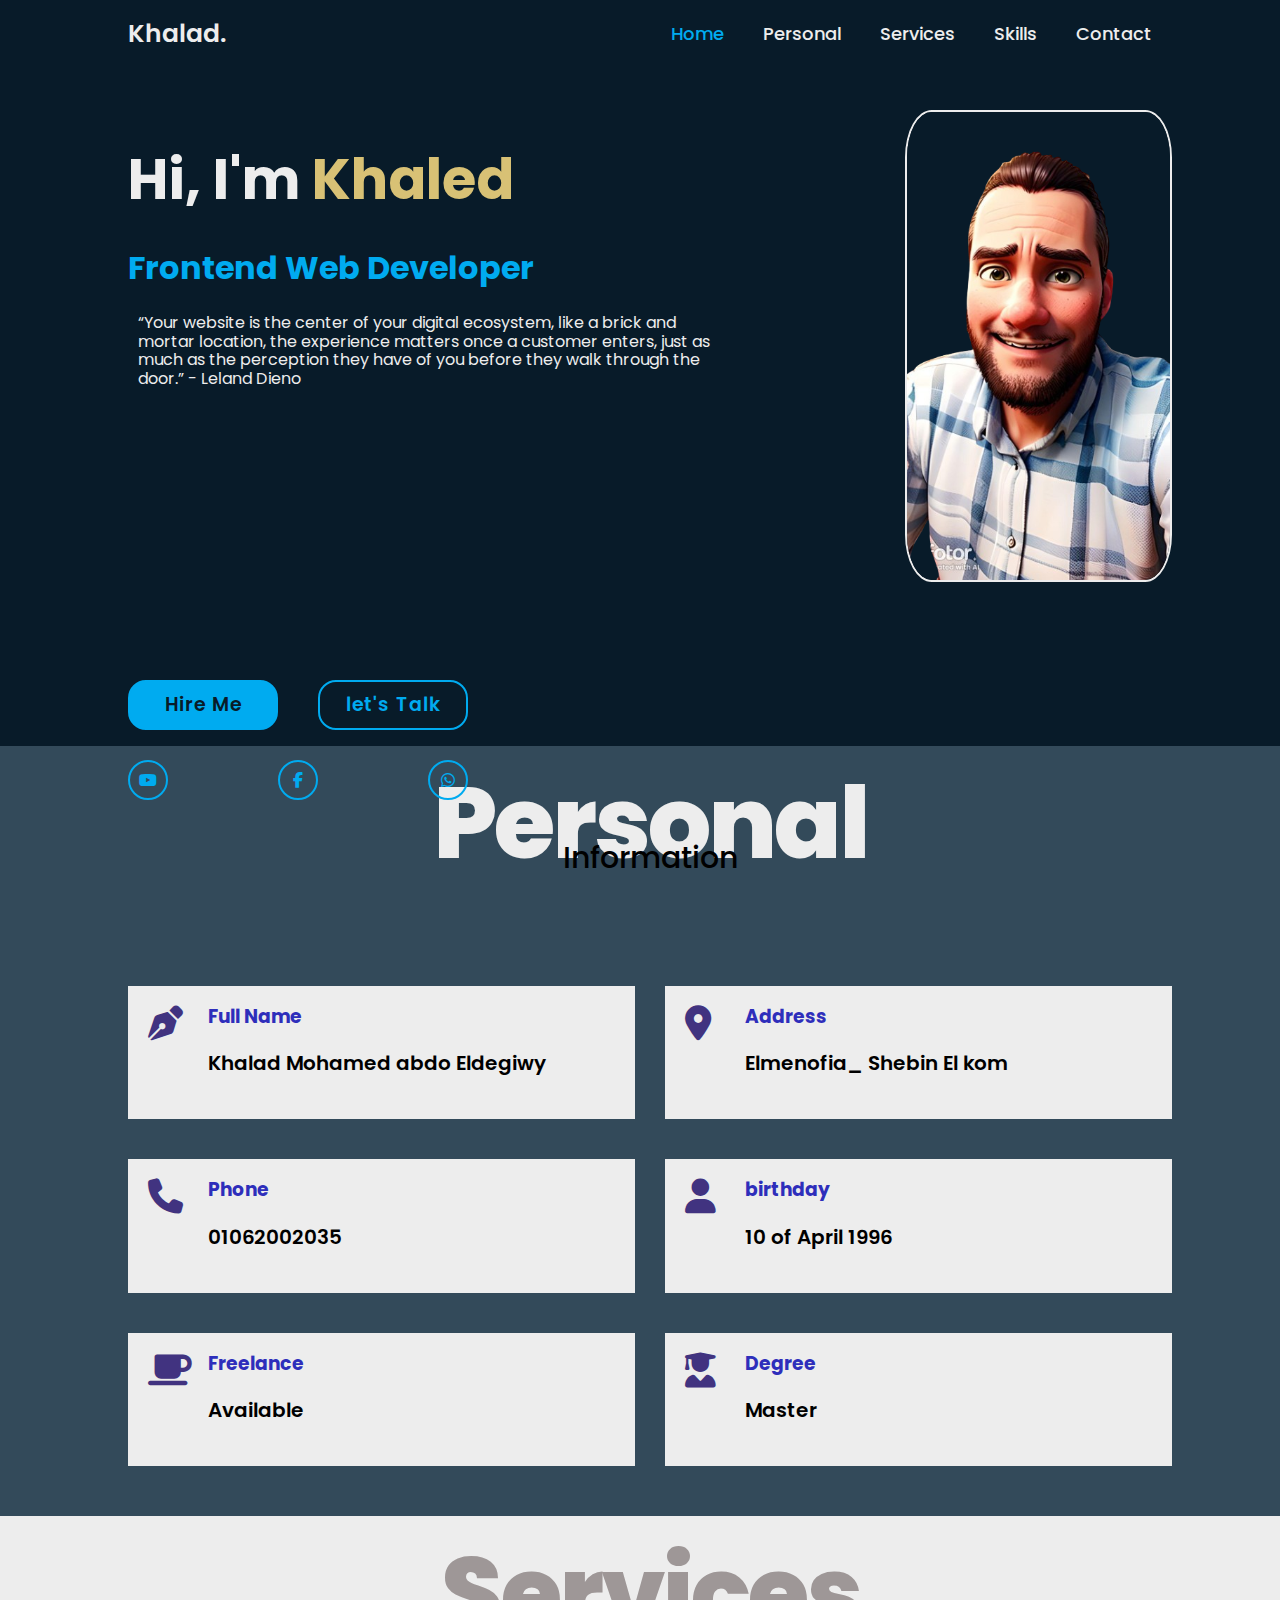
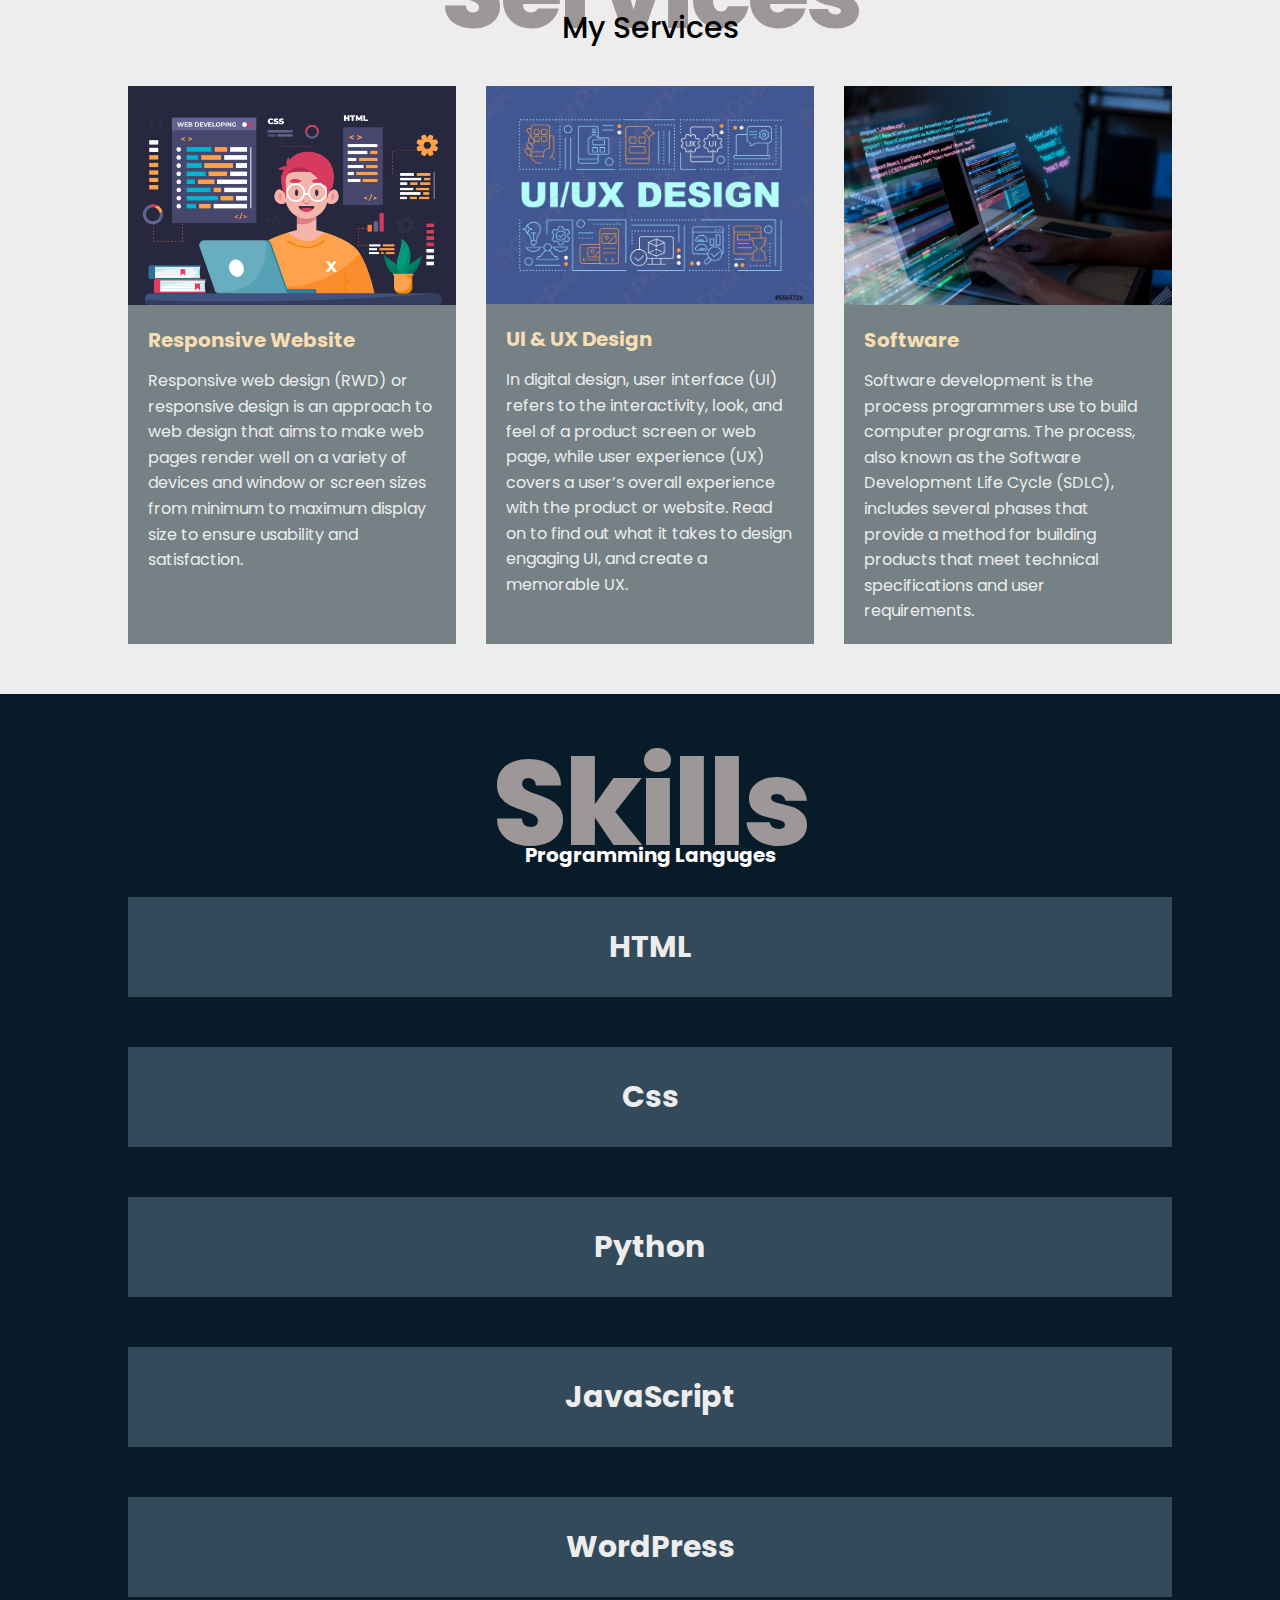
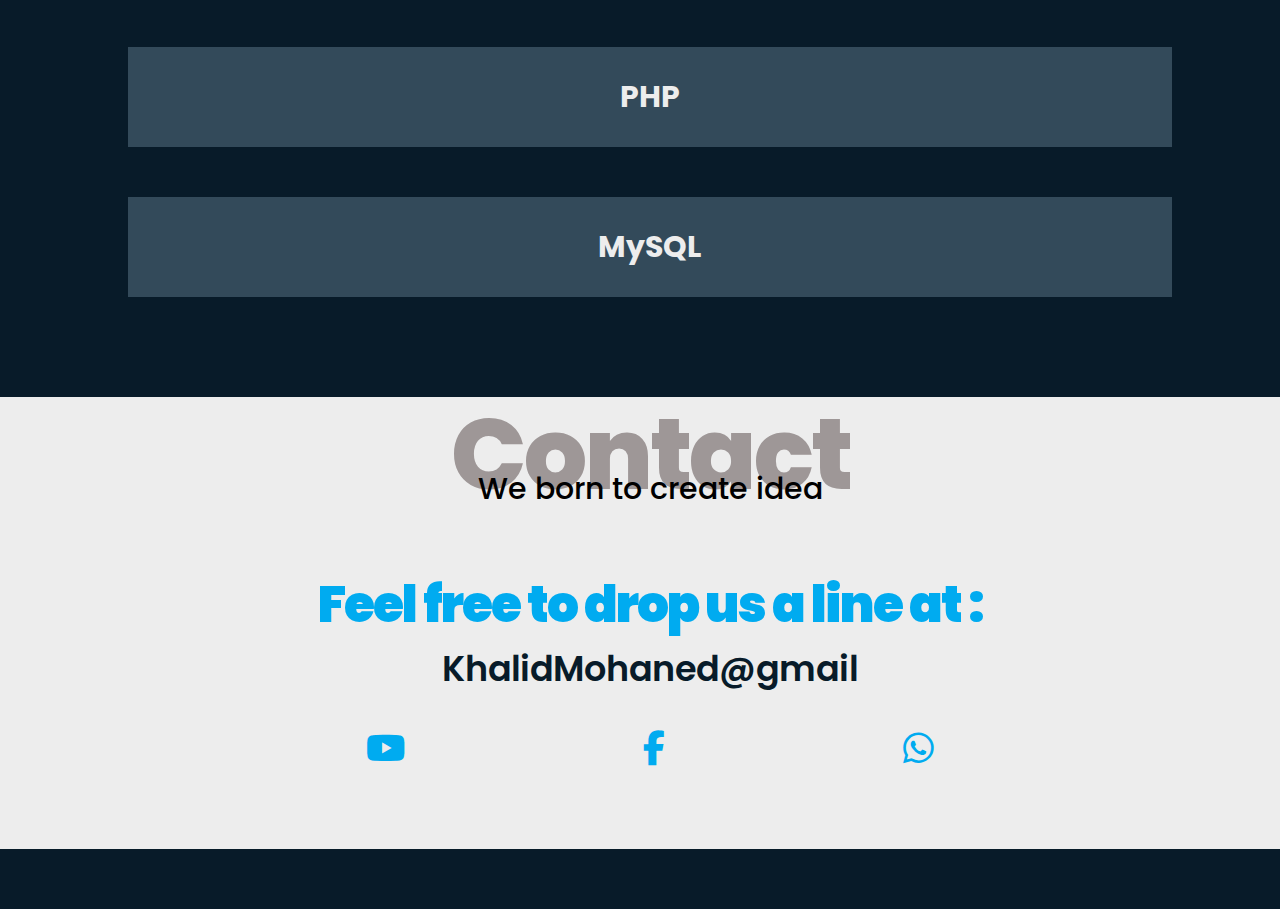
<file: index.html>
<!DOCTYPE html>
<html lang="en">
  <head>
    <meta charset="UTF-8" />
    <meta name="viewport" content="width=device-width, initial-scale=1.0" />
    <!-- Main Template Css -->
    <link rel="stylesheet" href="css/style_2.css" />
    <!-- Render All element Normally -->
    <link rel="stylesheet" href="css/normalized.css" />
    <!-- font icon lib -->
    <link rel="stylesheet" href="css/all.min.css" />
    <!-- Google font -->
    <link rel="preconnect" href="https://fonts.googleapis.com" />
    <link rel="preconnect" href="https://fonts.gstatic.com" crossorigin />
    <link
      href="https://fonts.googleapis.com/css2?family=Poppins:ital,wght@0,100;0,200;0,300;0,400;0,500;0,600;0,700;0,800;0,900;1,100;1,200;1,300;1,400;1,500;1,600;1,700;1,800;1,900&display=swap"
      rel="stylesheet"
    />
    <!-- title web -->
    <title>Personal Portfolio</title>
  </head>

  <body>
    <!-- Start Header -->
    <div class="Header">
      <div class="Container">
        <a href="#" class="logo">Khalad.</a>
        <nav class="navb">
          <a href="#" class="active">Home</a>
          <a href="#Personal">Personal</a>
          <a href="#Services">Services</a>
          <a href="#Skills">Skills</a>
          <a href="#Contact">Contact</a>
        </nav>

      <!-- Media Small Screen Icon -->
        <div class="Small_Navb">
          <span class="icon">
            <span></span>
            <span></span>
            <span></span>
          </span>
          <ul>
            <li><a href="#Personal">Personal</a></li>
            <li><a href="#Skills">Skills</a></li>
            <li><a href="#Services">Services</a></li>
            <li><a href="#Contact">Contact</a></li>
          </ul>
        </div>
      </div>
    </div>  
      <!-- End Header -->
      
    <div class="Home">
      <div class="Container">
        <div class="Home_contant">
          <div class="Text">
            <h1>Hi, I'm <span>Khaled</span></h1>
            <h2>Frontend Web Developer</h2>
            <p>
              “Your website is the center of your digital ecosystem, like a brick and mortar location, the experience matters once a customer enters, just as much as the perception they have of you before they walk through the door.” - Leland Dieno
            </p>
            
          </div>
          
          <div class="Image">
            <img src="img/cartoon.png" alt="">
          </div> 
          <!-- Start Media Section -->
          <div class="Media">
            <div class="click">
              <a href="#">Hire Me</a>
              <a href="https://api.whatsapp.com/send?phone=201062002035&text=Hello%20%2C%20I%20want%20More%20Info%20about%20your%20work%20%F0%9F%98%8A" target="_blank">let's Talk</a>
              </div>
              <div class="icons">
              <a href="https://www.youtube.com" target="_blank"><i class="fab fa-youtube"></i></a>
              <a href="https://www.facebook.com/profile.php?viewas=100000686899395&id=100029285110965" target="_blank"><i class="fab fa-facebook-f"></i></a>
              <a href="https://api.whatsapp.com/send?phone=201062002035&text=Hello%20%2C%20I%20want%20More%20Info%20about%20your%20work%20%F0%9F%98%8A" target="_blank"><i class="fa-brands fa-whatsapp"></i></i></a>
              </div> 
          </div>
          <!-- End Media Section -->
      </div>
    </div> 
    <!-- End Home Section -->




    <!-- Start Personal Section -->
    <div class="Personal" id="Personal">
      <div class="Container">
        <div class="Specail_Heading">Personal</div>
        <p>Information</p>
        <div class="Personal_contant">

          <div class="col">
            <div class="info_box">
              <i class="fa-solid fa-pen-nib"></i>
              <div class="text_box">
                <h3>Full Name</h3>
                <p>Khalad Mohamed abdo Eldegiwy</p>
              </div>
            </div>
            
            <div class="info_box">
              <i class="fa-solid fa-phone"></i>
              <div class="text_box">
                <h3>Phone</h3>
                <p>01062002035</p>
              </div>  
            </div>
          
            <div class="info_box">
              <i class="fa-solid fa-mug-saucer"></i>
              <div class="text_box">
                <h3>Freelance</h3>
                <p>Available</p>
              </div>  
            </div>  
          </div>

          <div class="col">
            <div class="info_box">
              <i class="fa-solid fa-location-dot"></i>
              <div class="text_box">
                <h3> Address</h3>
                <p>Elmenofia_ Shebin El kom</p>
              </div>
            </div>
            
            <div class="info_box">
              <i class="fa-solid fa-user"></i>
              <div class="text_box">
                <h3>birthday</h3>
                <p>10 of April 1996</p>
              </div>  
            </div>

            <div class="info_box">
              <i class="fa-solid fa-user-graduate"></i>
              <div class="text_box">
                <h3>Degree</h3>
                <p>Master </p>
              </div>  
            </div>
          </div>
        </div>
      </div>
    </div>


    <!-- End Personal Section -->





    <!-- Start Services Section -->
    <div class="Services" id="Services">
      <div class="Container">
        <div class="Specail_Heading">Services</div>
        <p>My Services</p>

        <div class="Serv_contant">


          <div class="Card">
            <img src="img/Web de.jpg" alt="">
            <div class="Serv_text">
              <h3>Responsive Website </h3>
              <p> 
                Responsive web design (RWD) or responsive design is an approach to web design that aims to make web
                pages render well on a variety of devices and window
                or screen sizes from minimum to maximum display size to ensure usability
                and satisfaction.</p>
            </div>
          </div>


          <div class="Card">
            <img src="img/ux-ui-design-word-concepts-5565726.jpg" alt="">
            <div class="Serv_text">
              <h3>Ul & UX Design</h3>
              <p> In digital design, user interface (UI) refers to the interactivity, look, and feel of a product screen or
                web page, while user experience (UX) covers a user’s overall experience with the product or website.
                Read on to find out what it takes to design engaging UI,
                and create a memorable UX.</p>
            </div>
          </div>

          <div class="Card">
            <img src="img/soft2.jpg" alt="">
            <div class="Serv_text">
              <h3>Software</h3>
              <p>Software development is the process programmers use to build computer programs.
                The process, also known as the Software Development Life Cycle (SDLC),
                includes several phases that provide a method for building products that
                meet technical specifications and user requirements.</p>
            </div>
          </div>


        </div>
      </div>
    </div>
    <!-- End Services Section -->

    <!-- Start Skills Section -->
    <div class="Skills" id="Skills">
      <div class="Container">
        <div class="Specail_Heading">Skills</div>
        <p>Programming Languges</p>

        <div class="Skill_contant">
          <div class="Rate_box">
            <h3>HTML</h3>
          </div>

          <div class="Rate_box">
            <h3>Css</h3>
          </div>

          <div class="Rate_box">
            <h3>Python</h3>
          </div>

          <div class="Rate_box">
            <h3>JavaScript</h3>
          </div>

	  <div class="Rate_box">
            <h3>WordPress</h3>
          </div>

	  <div class="Rate_box">
            <h3>PHP</h3>
          </div>

	  <div class="Rate_box">
            <h3>MySQL</h3>  
          </div>

        </div>  
      </div>
    </div>
    <!-- End Skills Section -->

    <!-- Start Contact section -->
    <div class="Contact" id="Contact">
      <div class="Container">
        <div class="Specail_Heading">Contact</div>
        <p>We born to create idea</p>
        <div class="info">
          <p class="label">Feel free to drop us a line at :</p>
          <a href="mailto:KhalidMohaned@gmail?subject=contect" class="link"
            >KhalidMohaned@gmail</a>
          <div class="social">
            <a href="https://www.youtube.com" target="_blank"><i class="fab fa-youtube"></i></a>
            <a href="https://www.facebook.com/profile.php?viewas=100000686899395&id=100029285110965" target="_blank"><i class="fab fa-facebook-f"></i></a>
            <a href="https://api.whatsapp.com/send?phone=201062002035&text=Hello%20%2C%20I%20want%20More%20Info%20about%20your%20work%20%F0%9F%98%8A" target="_blank"><i class="fa-brands fa-whatsapp"></i></a>
          </div>
        </div>
      </div>
    </div>

    <!-- End Contact section -->
  </body>
</html>
</file>
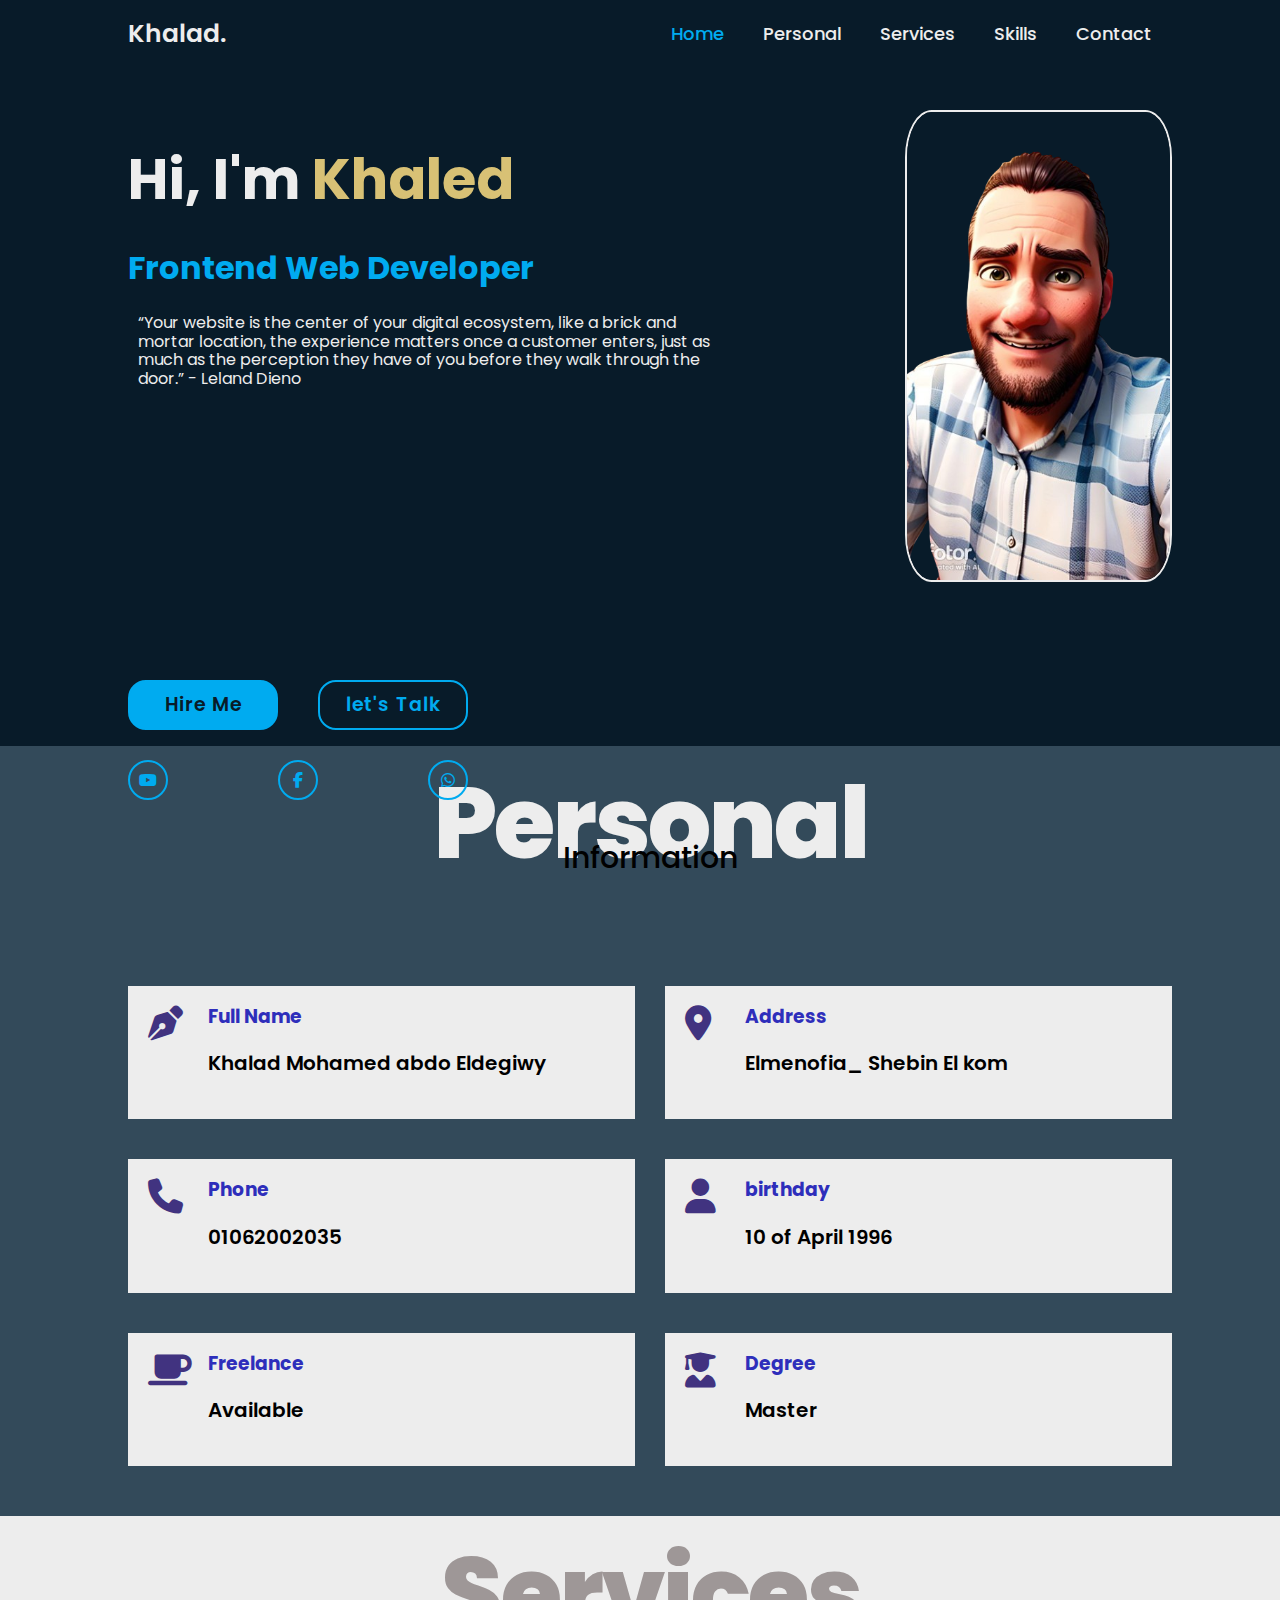
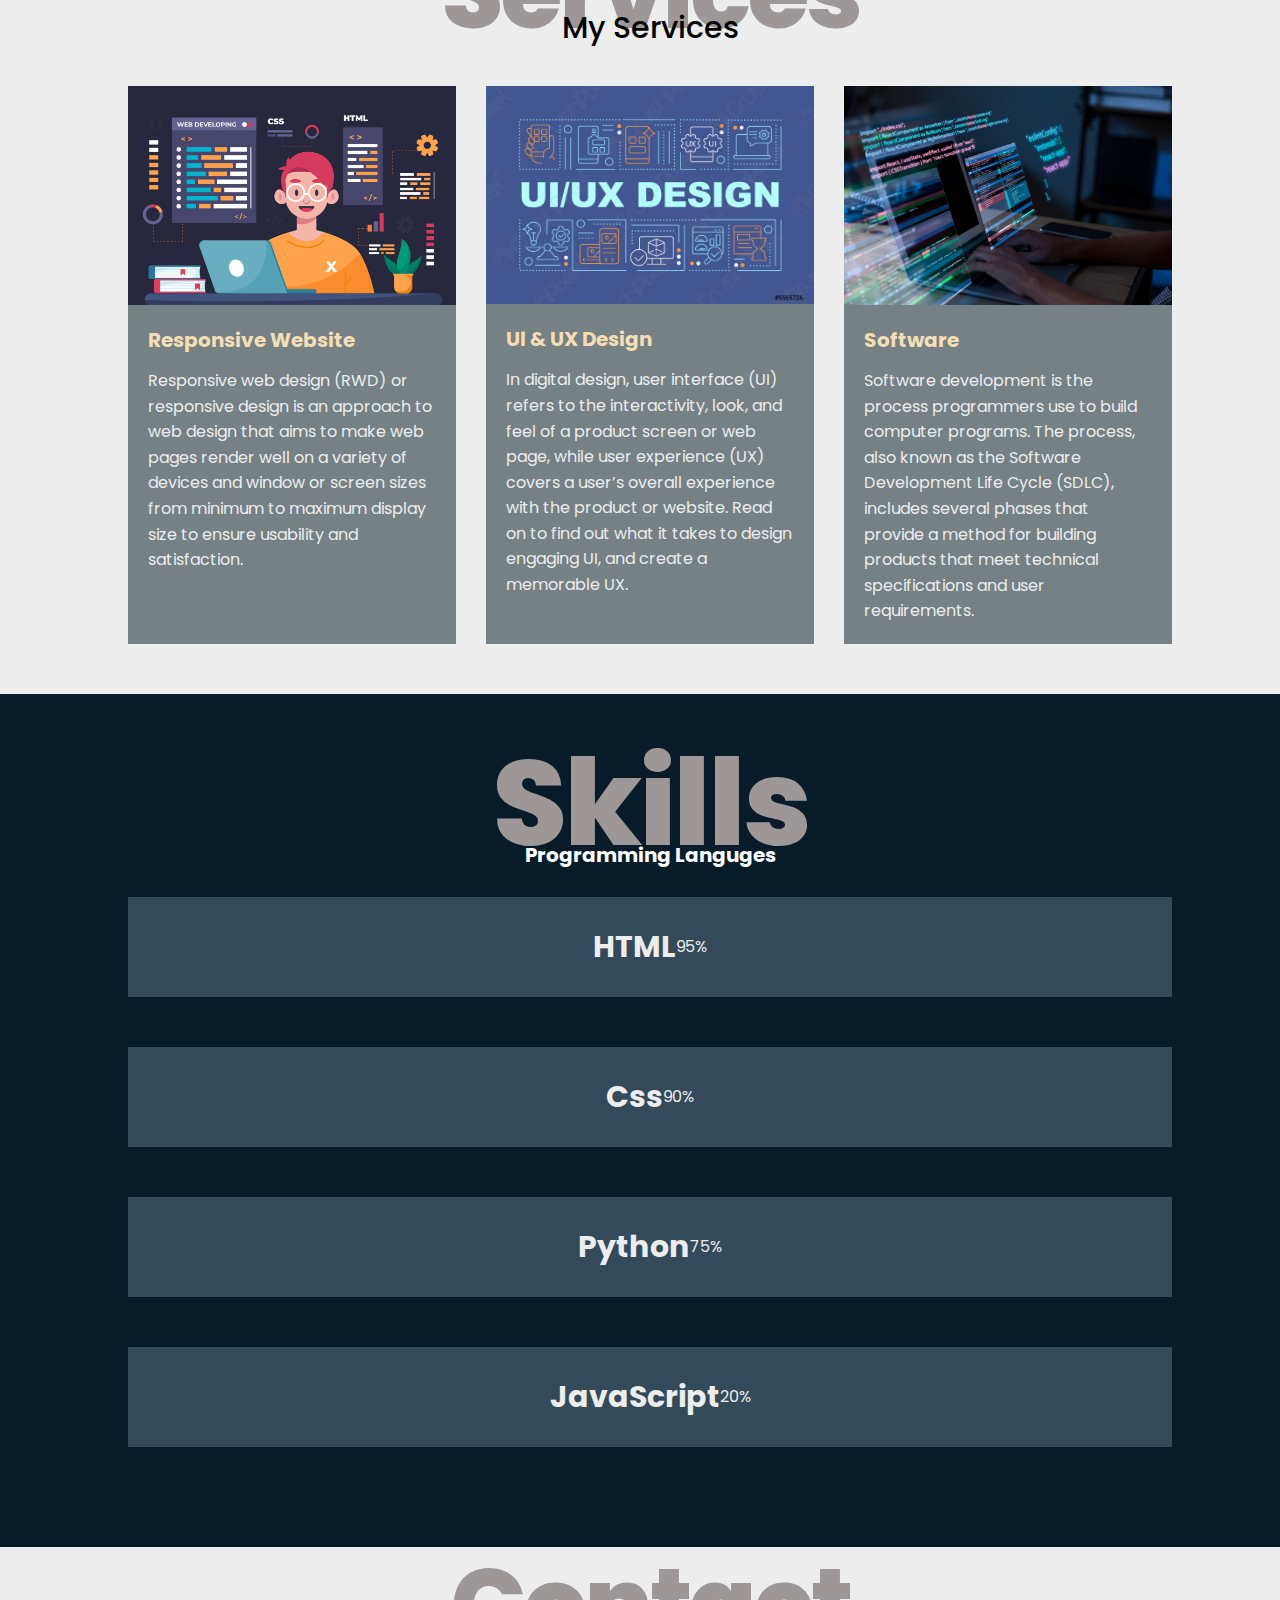
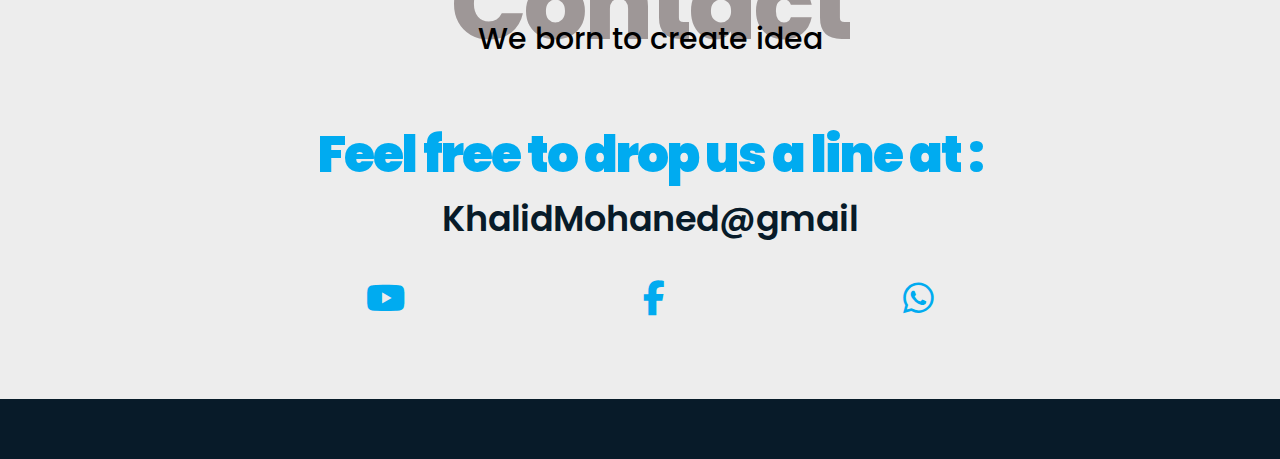
<file: index_2.html>
<!DOCTYPE html>
<html lang="en">
  <head>
    <meta charset="UTF-8" />
    <meta name="viewport" content="width=device-width, initial-scale=1.0" />
    <!-- Main Template Css -->
    <link rel="stylesheet" href="css/style_2.css" />
    <!-- Render All element Normally -->
    <link rel="stylesheet" href="css/normalized.css" />
    <!-- font icon lib -->
    <link rel="stylesheet" href="css/all.min.css" />
    <!-- Google font -->
    <link rel="preconnect" href="https://fonts.googleapis.com" />
    <link rel="preconnect" href="https://fonts.gstatic.com" crossorigin />
    <link
      href="https://fonts.googleapis.com/css2?family=Poppins:ital,wght@0,100;0,200;0,300;0,400;0,500;0,600;0,700;0,800;0,900;1,100;1,200;1,300;1,400;1,500;1,600;1,700;1,800;1,900&display=swap"
      rel="stylesheet"
    />
    <!-- title web -->
    <title>Personal Portfolio</title>
  </head>

  <body>
    <!-- Start Header -->
    <div class="Header">
      <div class="Container">
        <a href="#" class="logo">Khalad.</a>
        <nav class="navb">
          <a href="#" class="active">Home</a>
          <a href="#Personal">Personal</a>
          <a href="#Services">Services</a>
          <a href="#Skills">Skills</a>
          <a href="#Contact">Contact</a>
        </nav>

      <!-- Media Small Screen Icon -->
        <div class="Small_Navb">
          <span class="icon">
            <span></span>
            <span></span>
            <span></span>
          </span>
          <ul>
            <li><a href="#Personal">Personal</a></li>
            <li><a href="#Skills">Skills</a></li>
            <li><a href="#Services">Services</a></li>
            <li><a href="#Contact">Contact</a></li>
          </ul>
        </div>
      </div>
    </div>  
      <!-- End Header -->
      
    <div class="Home">
      <div class="Container">
        <div class="Home_contant">
          <div class="Text">
            <h1>Hi, I'm <span>Khaled</span></h1>
            <h2>Frontend Web Developer</h2>
            <p>
              “Your website is the center of your digital ecosystem, like a brick and mortar location, the experience matters once a customer enters, just as much as the perception they have of you before they walk through the door.” - Leland Dieno
            </p>
            
          </div>
          
          <div class="Image">
            <img src="img/cartoon.png" alt="">
          </div> 
          <!-- Start Media Section -->
          <div class="Media">
            <div class="click">
              <a href="#">Hire Me</a>
              <a href="https://api.whatsapp.com/send?phone=201062002035&text=Hello%20%2C%20I%20want%20More%20Info%20about%20your%20work%20%F0%9F%98%8A" target="_blank">let's Talk</a>
              </div>
              <div class="icons">
              <a href="https://www.youtube.com" target="_blank"><i class="fab fa-youtube"></i></a>
              <a href="https://www.facebook.com/profile.php?viewas=100000686899395&id=100029285110965" target="_blank"><i class="fab fa-facebook-f"></i></a>
              <a href="https://api.whatsapp.com/send?phone=201062002035&text=Hello%20%2C%20I%20want%20More%20Info%20about%20your%20work%20%F0%9F%98%8A" target="_blank"><i class="fa-brands fa-whatsapp"></i></i></a>
              </div> 
          </div>
          <!-- End Media Section -->
      </div>
    </div> 
    <!-- End Home Section -->




    <!-- Start Personal Section -->
    <div class="Personal" id="Personal">
      <div class="Container">
        <div class="Specail_Heading">Personal</div>
        <p>Information</p>
        <div class="Personal_contant">

          <div class="col">
            <div class="info_box">
              <i class="fa-solid fa-pen-nib"></i>
              <div class="text_box">
                <h3>Full Name</h3>
                <p>Khalad Mohamed abdo Eldegiwy</p>
              </div>
            </div>
            
            <div class="info_box">
              <i class="fa-solid fa-phone"></i>
              <div class="text_box">
                <h3>Phone</h3>
                <p>01062002035</p>
              </div>  
            </div>
          
            <div class="info_box">
              <i class="fa-solid fa-mug-saucer"></i>
              <div class="text_box">
                <h3>Freelance</h3>
                <p>Available</p>
              </div>  
            </div>  
          </div>

          <div class="col">
            <div class="info_box">
              <i class="fa-solid fa-location-dot"></i>
              <div class="text_box">
                <h3> Address</h3>
                <p>Elmenofia_ Shebin El kom</p>
              </div>
            </div>
            
            <div class="info_box">
              <i class="fa-solid fa-user"></i>
              <div class="text_box">
                <h3>birthday</h3>
                <p>10 of April 1996</p>
              </div>  
            </div>

            <div class="info_box">
              <i class="fa-solid fa-user-graduate"></i>
              <div class="text_box">
                <h3>Degree</h3>
                <p>Master </p>
              </div>  
            </div>
          </div>
        </div>
      </div>
    </div>


    <!-- End Personal Section -->





    <!-- Start Services Section -->
    <div class="Services" id="Services">
      <div class="Container">
        <div class="Specail_Heading">Services</div>
        <p>My Services</p>

        <div class="Serv_contant">


          <div class="Card">
            <img src="img/Web de.jpg" alt="">
            <div class="Serv_text">
              <h3>Responsive Website </h3>
              <p> 
                Responsive web design (RWD) or responsive design is an approach to web design that aims to make web
                pages render well on a variety of devices and window
                or screen sizes from minimum to maximum display size to ensure usability
                and satisfaction.</p>
            </div>
          </div>


          <div class="Card">
            <img src="img/ux-ui-design-word-concepts-5565726.jpg" alt="">
            <div class="Serv_text">
              <h3>Ul & UX Design</h3>
              <p> In digital design, user interface (UI) refers to the interactivity, look, and feel of a product screen or
                web page, while user experience (UX) covers a user’s overall experience with the product or website.
                Read on to find out what it takes to design engaging UI,
                and create a memorable UX.</p>
            </div>
          </div>

          <div class="Card">
            <img src="img/soft2.jpg" alt="">
            <div class="Serv_text">
              <h3>Software</h3>
              <p>Software development is the process programmers use to build computer programs.
                The process, also known as the Software Development Life Cycle (SDLC),
                includes several phases that provide a method for building products that
                meet technical specifications and user requirements.</p>
            </div>
          </div>


        </div>
      </div>
    </div>
    <!-- End Services Section -->

    <!-- Start Skills Section -->
    <div class="Skills" id="Skills">
      <div class="Container">
        <div class="Specail_Heading">Skills</div>
        <p>Programming Languges</p>

        <div class="Skill_contant">
          <div class="Rate_box">
            <h3>HTML</h3>
            <div class="Sub_rate">
              <span class="Color">95%</span>
            </div>
            
          </div>

          <div class="Rate_box">
            <h3>Css</h3>
            <div class="Sub_rate">
              <span class="Color_1">90%</span>
            </div>
            
          </div>

          <div class="Rate_box">
            <h3>Python</h3>
            <div class="Sub_rate">
              <span class="Color_2">75%</span>
            </div>
            
          </div>

          <div class="Rate_box">
            <h3>JavaScript</h3>
            <div class="Sub_rate">
              <span class="Color_3">20%</span>
            </div>
            
          </div>
        </div>  
      </div>
    </div>
    <!-- End Skills Section -->

    <!-- Start Contact section -->
    <div class="Contact" id="Contact">
      <div class="Container">
        <div class="Specail_Heading">Contact</div>
        <p>We born to create idea</p>
        <div class="info">
          <p class="label">Feel free to drop us a line at :</p>
          <a href="mailto:KhalidMohaned@gmail?subject=contect" class="link"
            >KhalidMohaned@gmail</a>
          <div class="social">
            <a href="https://www.youtube.com" target="_blank"><i class="fab fa-youtube"></i></a>
            <a href="https://www.facebook.com/profile.php?viewas=100000686899395&id=100029285110965" target="_blank"><i class="fab fa-facebook-f"></i></a>
            <a href="https://api.whatsapp.com/send?phone=201062002035&text=Hello%20%2C%20I%20want%20More%20Info%20about%20your%20work%20%F0%9F%98%8A" target="_blank"><i class="fa-brands fa-whatsapp"></i></a>
          </div>
        </div>
      </div>
    </div>

    <!-- End Contact section -->

    


    

            
            
            
            
          
          
        
  
          
            
            
            
            
            
          

  
        
            
            
            
            
            
          
      


    
  

  
  

        
    
  </body>
</html>
</file>
<file: css/style_2.css>
/* root values */
:root {
  --main_color: #ededed;
  --second_color: #00abf0;
  --third_color: #081b29;
}

/* Global Rules */
* {
  -webkit-box-sizing: border-box;
  -moz-box-sizing: border-box;
  box-sizing: border-box;
  font-family: "Poppins", sans-serif;
}
.Container {
  padding: 0 10%;
  margin-left: auto;
  margin-right: auto;
}

.Specail_Heading {
  font-size: 100px;
  color: #9e9797;
  font-weight: 800;
  margin: 0;
  text-align: center;
  letter-spacing: -3px;
}

.Specail_Heading + p {
  color: black;
  text-align: center;
  font-size: 30px;
  font-weight: 500;
  margin: -40px 0;
}

@media (max-width: 768px) {
  .Specail_Heading {
    font-size: 80px;
  }
}

@media (max-width: 768px) {
  .Specail_Heading + p {
    margin: -25px 0;
    font-size: 30px;
  }
}

@media (max-width: 400px) {
  .Specail_Heading {
    font-size: 60px;
  }
}

@media (max-width: 400px) {
  .Specail_Heading + p {
    margin: -25px 0;
    font-size: 25px;
  }
}

@media (min-width: 768px) {
  .Container {
    width: 750px;
  }
}

/* Meduim */
@media (min-width: 992px) {
  .Container {
    width: 970px;
  }
}

/* Large Screen */
@media (min-width: 1200px) {
  .Container {
    width: 1300px;
  }
}

body {
  margin: 0;
  padding: 0;
  background-color: var(--third_color);
  color: var(--main_color);
}

/* Start Header */
.Header .Container {
  position: absolute;
  display: flex;
  top: 0;
  left: 0;
  padding: 20px 10%;
  width: 100%;
  background-color: transparent;
  justify-content: space-between;
  align-items: center;
  z-index: 100;
}

.Header .Container .logo {
  font-size: 25px;
  font-weight: 600;
  color: var(--main_color);
  text-decoration: none;
}

.Header .Container .navb a {
  font-size: 18px;
  font-weight: 500;
  text-decoration: none;
  margin-left: 35px;
  color: var(--main_color);
  transition: 0.3s;
}

@media (max-width: 792px) {
  .Header .navb {
    display: none;
  }
}

@media (max-width: 1150px) {
  .Home .Container .Home_contant .Text {
    width: 389px;
  }
}

.Header .navb a:hover,
.Header .navb a.active {
  color: var(--second_color);
}



.Header .Small_Navb {
  position: relative;
}

.Header .Small_Navb .icon {
  width: 30px;
  display: flex;
  flex-wrap: wrap;
  justify-content: flex-end;
}

.Header .Small_Navb .icon span {
  background-color: #ededed;
  height: 2px;
  margin-bottom: 5px;
}

.Header .Small_Navb .icon span:first-child,
.Header .Small_Navb .icon span:last-child {
  width: 100%;
}

.Header .Small_Navb .icon span:nth-child(2) {
  width: 60%;
  transition: 0.2s;
}

.Header .Small_Navb .icon:hover span:nth-child(2) {
  width: 100%;
}

.Header .Small_Navb ul {
  display: none;
  position: absolute;
  list-style: none;
  min-width: 200px;
  background-color: #9e9797;
  padding: 0;
  margin: 0;
  top: calc(100% + 10px);
  right: 0;
  z-index: 1;
}
.Header .Small_Navb:hover ul {
  display: block;
}

.Header .Small_Navb ul a {
  text-decoration: none;
  padding: 15px;
  color: black;
  display: block;
  transition: 0.2s;
}
.Header .Small_Navb ul a:hover {
  padding-left: 25px;
}
.Header .Small_Navb ul li:not(:last-child) a {
  border-bottom: 2px solid #ededed;
}

.Header .Small_Navb ul::before {
  content: "";
  position: absolute;
  border-style: solid;
  border-color: transparent transparent #9e9797 transparent;
  border-width: 10px;
  right: 5px;
  top: -20px;
}

@media only screen and (min-width: 792px) {
  .Header .Small_Navb {
    display: none;
  }
}

/* ......Start Home */
.Home {
  margin-top: 50px;
  padding-bottom: 60px;
  padding-top: 60px;
}

.Home_contant {
  display: flex;
  justify-content: space-between;
  align-items: flex-start;
}

@media (max-width: 991px) {
  .Home .Home_contant {
    text-align: center;
    flex-direction: column;
    align-items: center;
  }
}

.Home .Container .Home_contant .Text {
  max-width: 600px;
}
.Home .Container .Home_contant h1 {
  font-size: 56px;
  font-weight: 700;
}
.Home .Container .Home_contant h1 span {
  color: rgb(216, 193, 117);
}

.Home .Container .Home_contant .Text h2 {
  font-size: 32px;
  font-weight: 700;
  line-height: 1.2;
  color: var(--second_color);
}

.Home_contant p {
  font-weight: 400;
  padding: 0 10px;
  margin: 20px 0 50px;
}

.Home .Home_contant .Image img {
  height: 472px;
  border: 2px solid var(--main_color);
  border-radius: 10%;
}
/* .....End Home---------------------  */

/* .....Start Media--------------  */

.Media {
  position: absolute;
  display: flex;
  width: 340px;
  bottom: -25px;
  height: 120px;
  flex-wrap: wrap;
  align-content: space-between;
}

/* section click */

.click {
  display: flex;
  bottom: 40px;
  width: 100%;
  height: 50px;
  justify-content: space-between;
  align-items: center;
}

.Home .Home_contant .click a {
  position: relative;
  display: inline-flex;
  height: 100%;
  width: 150px;
  justify-content: center;
  align-items: center;
  color: var(--third_color);
  background-color: var(--second_color);
  border: 2px solid var(--second_color);
  border-radius: 18px;
  font-size: 19px;
  font-weight: 600;
  letter-spacing: 1px;
  text-decoration: none;
  overflow: hidden;
  z-index: 1;
}

.Home .Home_contant .click a:nth-child(2) {
  background-color: transparent;
  color: var(--second_color);
}

.Home .Home_contant .click a::before {
  content: "";
  position: absolute;
  top: 0;
  left: 0;
  height: 100%;
  width: 0;
  background-color: var(--third_color);
  transition: 0.5s;
  z-index: -1;
}

.Home .Home_contant .click a:nth-child(2):before {
  background-color: var(--second_color);
}

.Home .Home_contant .click a:hover {
  color: var(--second_color);
}

.Home .Home_contant .click a:hover::before {
  width: 100%;
}
.Home .Home_contant .click a:nth-child(2):hover {
  color: var(--third_color);
}

/* Section Icons */
.icons {
  display: flex;
  width: 100%;
  height: 60px;
  align-items: flex-end;
  justify-content: space-between;
}

.icons a {
  position: relative;
  display: inline-flex;
  width: 40px;
  height: 40px;
  color: var(--second_color);
  justify-content: center;
  align-items: center;
  text-decoration: none;
  background-color: transparent;
  border: 2px solid var(--second_color);
  border-radius: 50%;
  overflow: hidden;
  z-index: 1;
}

.Home .Home_contant .Media .icons a::before {
  content: "";
  position: absolute;
  top: 0;
  left: 0;
  background-color: var(--second_color);
  height: 100%;
  width: 0;
  transition: 0.5s;
  z-index: -1;
}

.Home .Home_contant .Media .icons a:hover {
  color: var(--third_color);
}

.Home .Home_contant .Media .icons a:hover::before {
  width: 100%;
}

@media (max-width: 991px) {
  .Home .Home_contant .Media {
    width: 311px;
    bottom: -615px;
  }
}

@media (min-width: 1220px) {
  .Home .Home_contant .Media {
    bottom: 100px;
  }
}

/* ------------------------------------------------------ */

/* Start Personal Section */
.Personal {
  margin-top: 160px;
  padding-top: 20px;
  padding-bottom: 50px;
  background-color: #334a5a;
}

@media (max-width: 992px) {
  .Personal {
    margin-top: 250px;
  }
}
@media (min-width: 1220px) {
  .Personal {
    bottom: 250px;
  }
}

.Personal .Specail_Heading {
  color: #ededed;
}

.Personal_contant {
  display: grid;
  grid-template-columns: repeat(auto-fill, minmax(500px, 1fr));
  grid-gap: 30px;
  margin-top: 110px;
}

.Personal .Personal_contant .info_box {
  display: flex;
  padding: 20px;
  margin-top: 40px;
  background-color: #ededed;
}

.Personal .Personal_contant .info_box i {
  font-size: 35px;
  color: #413380;
  flex-basis: 60px;
}

.Personal .Personal_contant .info_box:hover i {
  color: greenyellow;
}

.Personal .Personal_contant .info_box:hover h3,
.Personal .Personal_contant .info_box:hover i {
  margin-top: 20px;
}

.Personal .Personal_contant .info_box .Text_box {
  flex: 1;
}

.Personal .Personal_contant .info_box h3 {
  color: rgb(46, 46, 187);
  margin: 0 0 20px;
}
.Personal .Personal_contant .info_box p {
  font-weight: 600;
  font-size: 20px;
  color: black;
  line-height: 1.6;
}

@media (max-width: 767px) {
  .Personal .Personal_contant .info_box {
    flex-direction: column;
    text-align: center;
  }
}
@media (max-width: 767px) {
  .Personal .Personal_contant {
    grid-template-columns: repeat(auto-fill, minmax(300px, 1fr));
  }
}

/* ------------------------------------------------------- */

/* Start Services */
.Services {
  padding-top: 20px;
  padding-bottom: 50px;
  background-color: #ededed;
}


.Services .Container .Serv_contant {
  display: grid;
  grid-template-columns: repeat(auto-fill, minmax(300px, 1fr));
  grid-gap: 30px;
  margin-top: 80px;
}

.Services .Container .Serv_contant .Card {
  background-color: #758185;
}

.Services .Container .Serv_contant .Serv_text {
  padding: 20px;
}

.Services .Container .Serv_contant img {
  max-width: 100%;
}
.Services .Container .Serv_contant .Serv_text h3 {
  margin: 0;
  font-size: 20px;
  font-weight: 700;
  color: wheat;
}
.Services .Container .Serv_contant .Serv_text p {
  margin-bottom: 0;
  line-height: 1.6;
  color: #ededed;
}

/* End Services */



/* Start Skills section */
.Skills {
  margin-top: 20px;
  padding-top: 20px;
  padding-bottom: 50px;
}

.Skills .Specail_Heading {
  font-size: 120px;
}
.Skills .Specail_Heading + p {
  font-size: 20px;
  font-weight: 700;
  margin-top: -28px;
  color: white;
}

.Skills .Skill_contant {
  display: flex;
  flex-direction: column;
  margin-top: 70px;
}

.Skills .Skill_contant .Rate_box {
  display: flex;
  height: 100px;
  width: 100%;
  margin-bottom: 50px;
  justify-content: center;
  align-items: center;
  padding: 25px;
  background-color: #334a5a;
}


.Skills .Skill_contant .Rate_box h3 {
  font-size: 30px;

}

/* End Skills section */






/* Start Contact Section */
.Contact {
  background-color: var(--main_color);
}

.Contact .info {
  padding-top: 60px;
  padding-bottom: 60px;
  text-align: center;
}
.Contact .info .label {
  font-size: 50px;
  font-weight: 900;
  letter-spacing: -2px;
  color: var(--second_color);
  margin-bottom: 15px;
}

.Contact .info a {
  text-decoration: none;
  font-weight: 600;
  font-size: 35px;
  color: var(--third_color);
  margin-bottom: 20px;
}
.Contact .info a:hover {
  color: green;
  border-bottom: 3px solid black;
}

.Contact .info .social {
  display: flex;
  justify-content: space-evenly;
  font-size: 25px;
  font-weight: 600;
  color: #081b29;
  margin-top: 40px;
}
.Contact .info .social i {
  color: var(--second_color);
}

@media (max-width: 797px) {
  .Contact .info a,
  .Contact .info .label {
    font-size: 25px;
  }
}

@media (max-width: 797px) {
  .Contact .Specail_Heading + p {
    font-size: 16px;
  }
}

/* End Contact Section */
</file>
<file: css/normalized.css>
/*! normalize.css v8.0.1 | MIT License | github.com/necolas/normalize.css */

/* Document
   ========================================================================== */

/**
 * 1. Correct the line height in all browsers.
 * 2. Prevent adjustments of font size after orientation changes in iOS.
 */
 html {
  line-height: 1.15; /* 1 */
  -webkit-text-size-adjust: 100%; /* 2 */
}

/* Sections
   ========================================================================== */

/**
 * Remove the margin in all browsers.
 */

body {
  margin: 0;
}

/**
 * Render the `main` element consistently in IE.
 */

main {
  display: block;
}

/**
 * Correct the font size and margin on `h1` elements within `section` and
 * `article` contexts in Chrome, Firefox, and Safari.
 */

h1 {
  font-size: 2em;
  margin: 0.67em 0;
}

/* Grouping content
   ========================================================================== */

/**
 * 1. Add the correct box sizing in Firefox.
 * 2. Show the overflow in Edge and IE.
 */

hr {
  box-sizing: content-box; /* 1 */
  height: 0; /* 1 */
  overflow: visible; /* 2 */
}

/**
 * 1. Correct the inheritance and scaling of font size in all browsers.
 * 2. Correct the odd `em` font sizing in all browsers.
 */

pre {
  font-family: monospace, monospace; /* 1 */
  font-size: 1em; /* 2 */
}

/* Text-level semantics
   ========================================================================== */

/**
 * Remove the gray background on active links in IE 10.
 */

a {
  background-color: transparent;
}

/**
 * 1. Remove the bottom border in Chrome 57-
 * 2. Add the correct text decoration in Chrome, Edge, IE, Opera, and Safari.
 */

abbr[title] {
  border-bottom: none; /* 1 */
  text-decoration: underline; /* 2 */
  text-decoration: underline dotted; /* 2 */
}

/**
 * Add the correct font weight in Chrome, Edge, and Safari.
 */

b,
strong {
  font-weight: bolder;
}

/**
 * 1. Correct the inheritance and scaling of font size in all browsers.
 * 2. Correct the odd `em` font sizing in all browsers.
 */

code,
kbd,
samp {
  font-family: monospace, monospace; /* 1 */
  font-size: 1em; /* 2 */
}

/**
 * Add the correct font size in all browsers.
 */

small {
  font-size: 80%;
}

/**
 * Prevent `sub` and `sup` elements from affecting the line height in
 * all browsers.
 */

sub,
sup {
  font-size: 75%;
  line-height: 0;
  position: relative;
  vertical-align: baseline;
}

sub {
  bottom: -0.25em;
}

sup {
  top: -0.5em;
}

/* Embedded content
   ========================================================================== */

/**
 * Remove the border on images inside links in IE 10.
 */

img {
  border-style: none;
}

/* Forms
   ========================================================================== */

/**
 * 1. Change the font styles in all browsers.
 * 2. Remove the margin in Firefox and Safari.
 */

button,
input,
optgroup,
select,
textarea {
  font-family: inherit; /* 1 */
  font-size: 100%; /* 1 */
  line-height: 1.15; /* 1 */
  margin: 0; /* 2 */
}

/**
 * Show the overflow in IE.
 * 1. Show the overflow in Edge.
 */

button,
input { /* 1 */
  overflow: visible;
}

/**
 * Remove the inheritance of text transform in Edge, Firefox, and IE.
 * 1. Remove the inheritance of text transform in Firefox.
 */

button,
select { /* 1 */
  text-transform: none;
}

/**
 * Correct the inability to style clickable types in iOS and Safari.
 */

button,
[type="button"],
[type="reset"],
[type="submit"] {
 -webkit-appearance:button;
}

/**
 * Remove the inner border and padding in Firefox.
 */

button::-moz-focus-inner,
[type="button"]::-moz-focus-inner,
[type="reset"]::-moz-focus-inner,
[type="submit"]::-moz-focus-inner {
  border-style: none;
  padding: 0;
}

/**
 * Restore the focus styles unset by the previous rule.
 */

button:-moz-focusring,
[type="button"]:-moz-focusring,
[type="reset"]:-moz-focusring,
[type="submit"]:-moz-focusring {
  outline: 1px dotted ButtonText;
}

/**
 * Correct the padding in Firefox.
 */

fieldset {
  padding: 0.35em 0.75em 0.625em;
}

/**
 * 1. Correct the text wrapping in Edge and IE.
 * 2. Correct the color inheritance from `fieldset` elements in IE.
 * 3. Remove the padding so developers are not caught out when they zero out
 *    `fieldset` elements in all browsers.
 */

legend {
  box-sizing: border-box; /* 1 */
  color: inherit; /* 2 */
  display: table; /* 1 */
  max-width: 100%; /* 1 */
  padding: 0; /* 3 */
  white-space: normal; /* 1 */
}

/**
 * Add the correct vertical alignment in Chrome, Firefox, and Opera.
 */

progress {
  vertical-align: baseline;
}

/**
 * Remove the default vertical scrollbar in IE 10+.
 */

textarea {
  overflow: auto;
}

/**
 * 1. Add the correct box sizing in IE 10.
 * 2. Remove the padding in IE 10.
 */

[type="checkbox"],
[type="radio"] {
  box-sizing: border-box; /* 1 */
  padding: 0; /* 2 */
}

/**
 * Correct the cursor style of increment and decrement buttons in Chrome.
 */

[type="number"]::-webkit-inner-spin-button,
[type="number"]::-webkit-outer-spin-button {
  height: auto;
}

/**
 * 1. Correct the odd appearance in Chrome and Safari.
 * 2. Correct the outline style in Safari.
 */



[type="search"] {
  -webkit-appearance: textfield;
  outline-offset: -2px; 
}



/**
 * Remove the inner padding in Chrome and Safari on macOS.
 */

[type="search"]::-webkit-search-decoration {
  -webkit-appearance: none;
}

/**
 * 1. Correct the inability to style clickable types in iOS and Safari.
 * 2. Change font properties to `inherit` in Safari.
 */

::-webkit-file-upload-button {
  -webkit-appearance: button; /* 1 */
  font: inherit; /* 2 */
}

/* Interactive
   ========================================================================== */

/*
 * Add the correct display in Edge, IE 10+, and Firefox.
 */

details {
  display: block;
}

/*
 * Add the correct display in all browsers.
 */

summary {
  display: list-item;
}

/* Misc
   ========================================================================== */

/**
 * Add the correct display in IE 10+.
 */

template {
  display: none;
}

/**
 * Add the correct display in IE 10.
 */

[hidden] {
  display: none;
}
</file>
